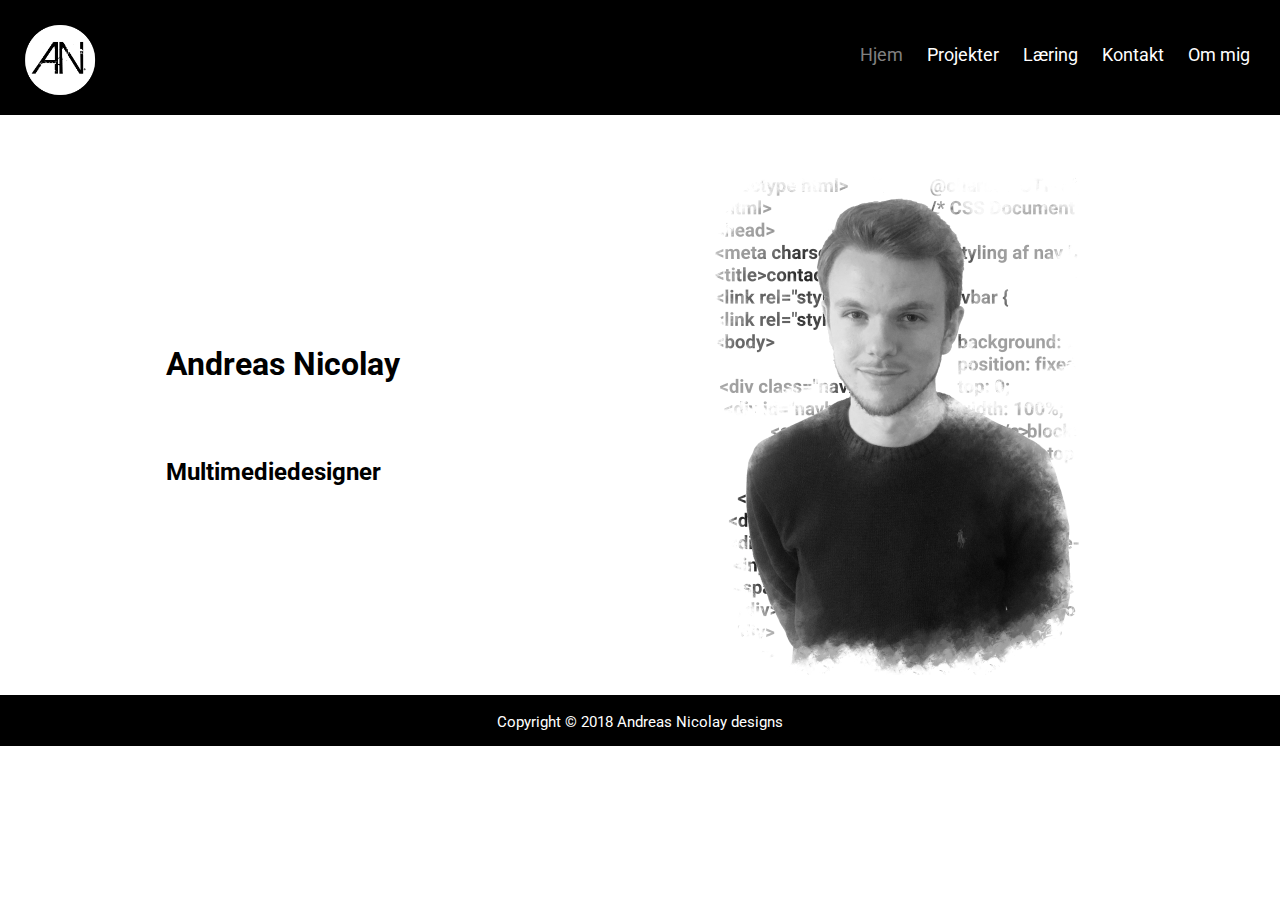
<file: index.html>
<!doctype html>
<html>
<head>
<meta charset="UTF-8">
<title>Hjem</title>
<link href="styles/style.css" rel="stylesheet" type="text/css">
</head>

<body>
<header>
  
<a href="#"><img class="logo" src="images/newlogoupdate.png" width="80px" height="80px" alt="Logo"/></a>
  
  <input id="nav" type="checkbox">
  <label for="nav"></label>
  
  <nav>
    <ul>
      <li><a class="current" href="#">Hjem</a></li>
      <li><a href="pages/projekter.html">Projekter</a></li>
      <li><a href="pages/skills.html">Læring</a></li>
      <li><a href="pages/contact.html">Kontakt</a></li>
            <li><a href="pages/ommig.html">Om mig</a></li>
    </ul>
  </nav> 
  
</header>
	
	<div id="frontpagetext">
	<h1 class="frontpagetext">Andreas Nicolay</h1>
	<h2 class="frontpagetext">Multimediedesigner</h2>
	</div>
	<img class="portrait" onMouseOver="this.src='images/portraitcolor.png';"
		 onmouseout="this.src='images/portraitblack.png';"
		 src="images/portraitblack.png" alt="hover effect" width="375px" height="500px"/>
	
<footer>
<small>Copyright &copy; 2018 Andreas Nicolay designs</small>
</footer>
	
</body>
</html>
</file>
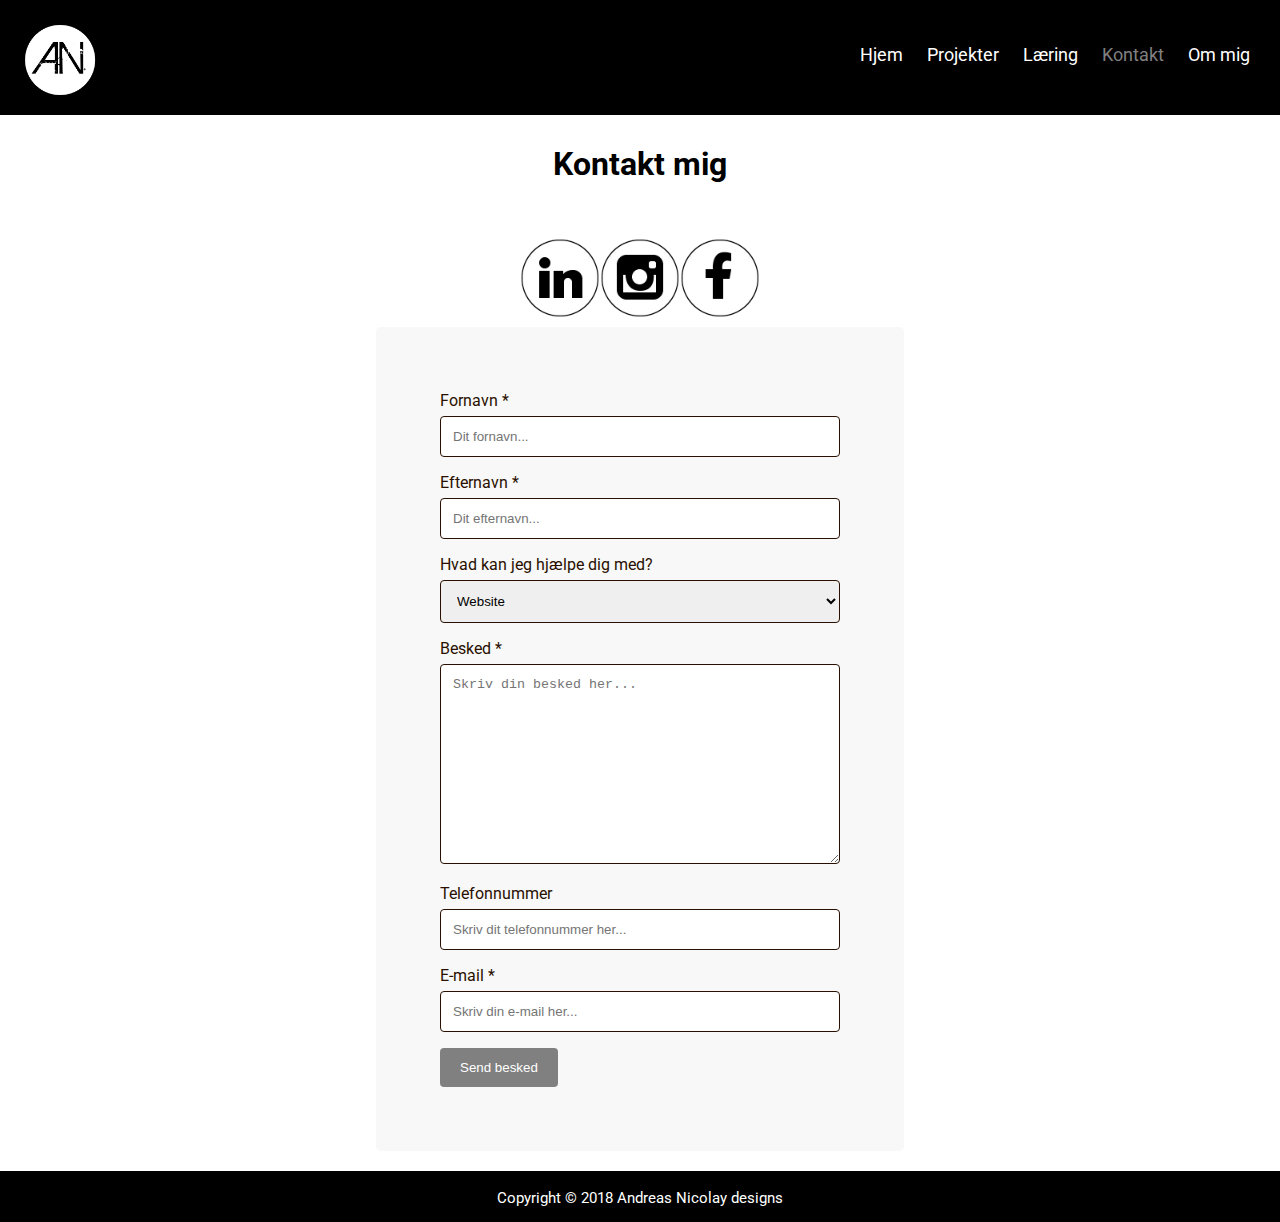
<file: pages/contact.html>
<!doctype html>
<html>
<head>
<meta charset="UTF-8">
<title>Kontakt</title>
<link href="../styles/style.css" rel="stylesheet" type="text/css">
</head>

<body>
	
<header>
  
<a href="../index.html"><img class="logo" src="../images/newlogoupdate.png" width="80px" height="80px" alt="Logo"/></a>
  
  <input id="nav" type="checkbox">
  <label for="nav"></label>
  
  <nav>
    <ul>
      <li><a href="../index.html">Hjem</a></li>
      <li><a href="projekter.html">Projekter</a></li>


      <li><a href="skills.html">Læring</a></li>
      <li><a class="current" href="#">Kontakt</a></li>
            <li><a href="ommig.html">Om mig</a></li>
    </ul>
  </nav> 
  
</header>	
	
	<h1>Kontakt mig</h1>
	<div class="socialmedia">
<a href="https://www.linkedin.com/in/andreas-nicolay-6233a96a/" target="_blank"><img onMouseOver="this.src='../images/contactimg/linkedinc.png';"
		 onmouseout="this.src='../images/contactimg/linkedin.png';"
		 src="../images/contactimg/linkedin.png" alt="hover effect" width="80px" height="80px"/></a>

<a href="https://www.instagram.com/mjjumpshot/" target="_blank"><img onMouseOver="this.src='../images/contactimg/instagramc.png';"
		 onmouseout="this.src='../images/contactimg/instagram.png';"
		 src="../images/contactimg/instagram.png" alt="hover effect" width="80px" height="80px"/></a>

<a href="https://www.facebook.com/andreas.nicolay.12" target="_blank"><img onMouseOver="this.src='../images/contactimg/facebookc.png';"
		 onmouseout="this.src='../images/contactimg/facebook.png';"
		 src="../images/contactimg/facebook.png" alt="hover effect" width="80px" height="80px"/></a>
	</div>

	<div class="kontaktformular">
  <form action="mailto:andreas.nicolay@gmail.com" method="post" enctype="text/plain">

    <label class="tekst" for="fornavn">Fornavn *</label>
    <input type="text" id="fornavn" name="navn" placeholder="Dit fornavn..." required>

    <label class="tekst" for="efternavn">Efternavn *</label>
    <input type="text" id="efternavn" name="efternavn" placeholder="Dit efternavn..." required>

    <label class="tekst" for="hjaelp">Hvad kan jeg hjælpe dig med?</label>
    <select id="hjaelp" name="hjaelp">
      <option value="website">Website</option>
      <option value="logo">Logo</option>      
	  <option value="logo">Ikon</option>
      <option value="foto">Fotoredigering</option>
	  <option value="video">Videoredigering</option>
		<option value="andet">Andet</option>
    </select>

    <label class="tekst" for="besked">Besked *</label>
    <textarea id="besked" name="besked" placeholder="Skriv din besked her..." required style="height:200px"></textarea>
	  
	<label class="tekst" for="telefon">Telefonnummer</label>
    <input type="text" id="telefon" name="telefon" placeholder="Skriv dit telefonnummer her...">
	
	<label class="tekst" for="email">E-mail *</label>
    <input type="text" id="email" name="email" placeholder="Skriv din e-mail her..." required>
    <input type="submit" value="Send besked">
	<br>	
	</form>
</div>
		
	
<footer>
<small>Copyright &copy; 2018 Andreas Nicolay designs</small>
</footer>
	
</body>
</html>
</file>
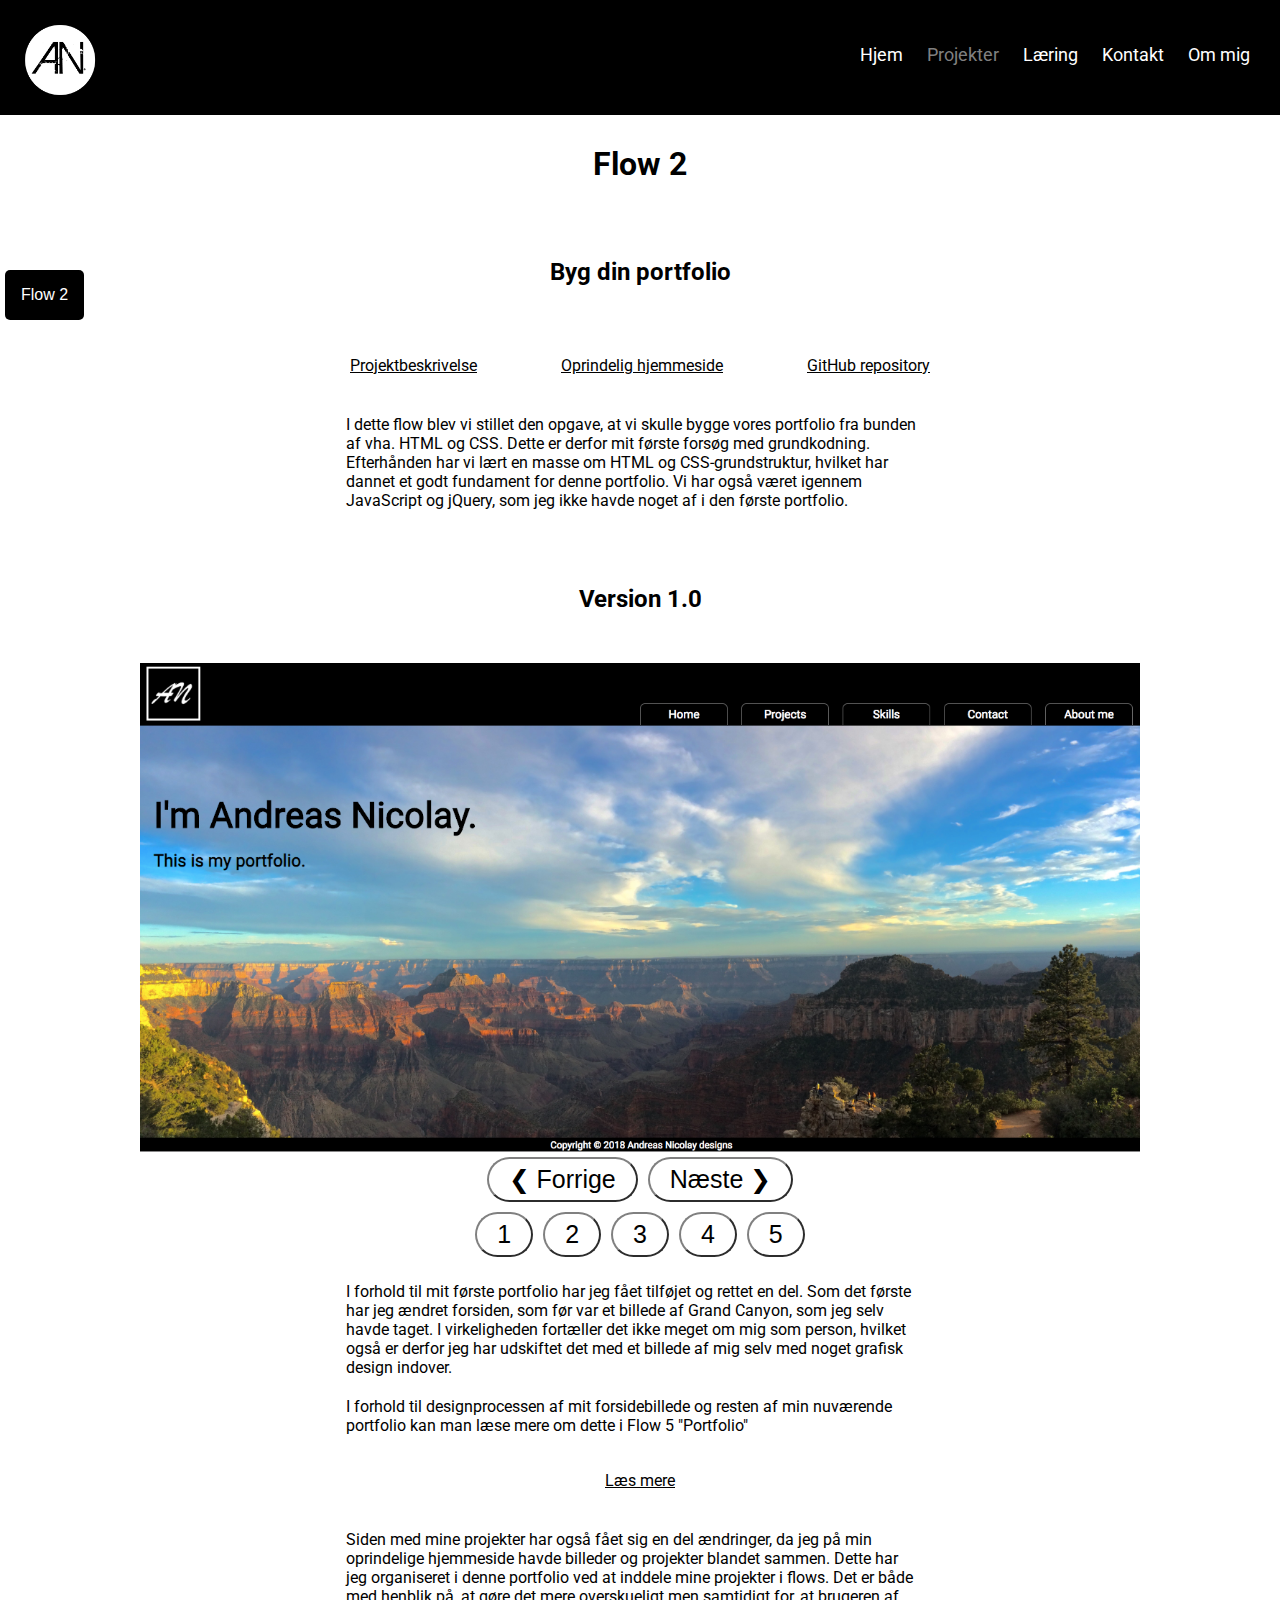
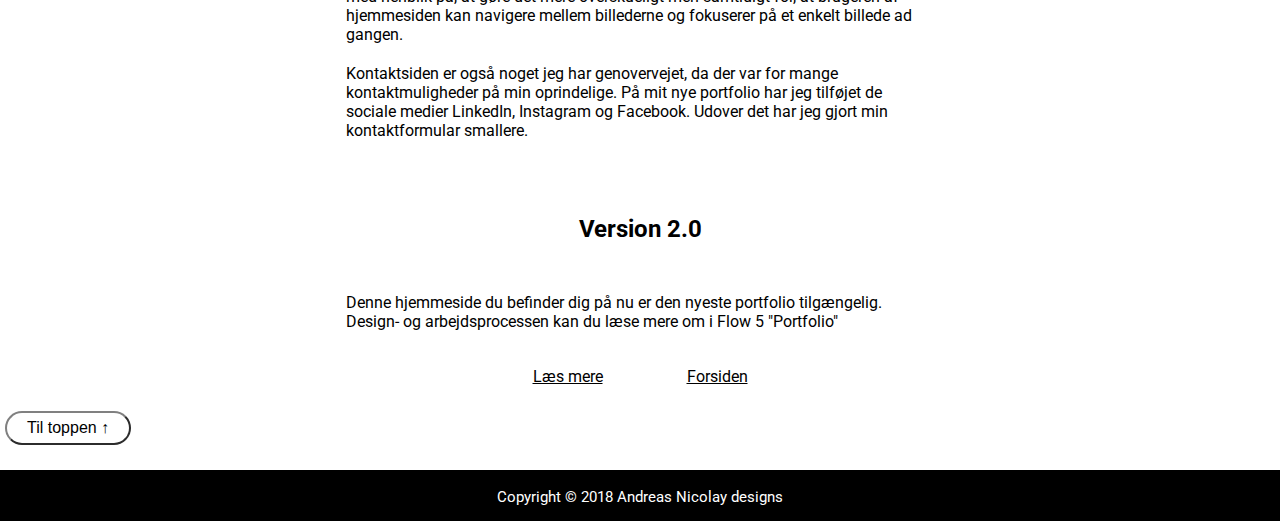
<file: pages/flow2.html>
<!doctype html>
<html>
<head>
<meta charset="UTF-8">
<title>Flow 2</title>
<link href="../styles/style.css" rel="stylesheet" type="text/css">
</head>

<body>
	<a name="toppen"></a>	
<header>
  
<a href="../index.html"><img class="logo" src="../images/newlogoupdate.png" width="80px" height="80px" alt="Logo"/></a>
  
  <input id="nav" type="checkbox">
  <label for="nav"></label>
  
  <nav>
    <ul>
      <li><a href="../index.html">Hjem</a></li>
      <li><a class="current" href="#">Projekter</a></li>
      <li><a href="skills.html">Læring</a></li>
      <li><a href="contact.html">Kontakt</a></li>
      <li><a href="ommig.html">Om mig</a></li>
    </ul>
  </nav> 
  
</header>	
	
	<div class="dropdown">
  <button class="dropbtn">Flow 2</button>
  <div class="dropdown-content">
    <a href="projekter.html">Flow 1</a>
    <a href="flow3.html">Flow 3</a>
	<a href="flow4.html">Flow 4</a>
	<a href="flow5.html">Portfolio</a>
  </div>
</div>
	
	<h1>Flow 2</h1>
	<h2>Byg din portfolio</h2>
	
	<div class="linkdiv">
	<a href="../files/flow2.pdf" target="_blank" class="link">Projektbeskrivelse</a>
	<a href="https://andreasnicolay.dk/old_portfolio" target="_blank" class="link">Oprindelig hjemmeside</a>
	<a href="https://github.com/andreasnicolay/portfolio" target="_blank" class="link">GitHub repository</a>
</div>

	<div class="mobilelink">
	<a href="../files/flow2.pdf" target="_blank" class="mobilelink">Projektbeskrivelse</a>
	</div>
	<div class="mobilelink">
	<a href="https://andreasnicolay.dk/old_portfolio" target="_blank" class="mobilelink">Oprindelig hjemmeside</a>
	</div>
	<div class="mobilelink">
	<a href="https://github.com/andreasnicolay/portfolio" target="_blank" class="mobilelink">GitHub repository</a>
	</div>
<p>I dette flow blev vi stillet den opgave, at vi skulle bygge vores portfolio fra bunden af vha. HTML og CSS. Dette er derfor mit første forsøg med grundkodning. Efterhånden har vi lært en masse om HTML og CSS-grundstruktur, hvilket har dannet et godt fundament for denne portfolio. Vi har også været igennem JavaScript og jQuery, som jeg ikke havde noget af i den første portfolio.</p>
	
<h2>Version 1.0</h2>
	
	<div class="slider">
	<img class="websiteold" src="../images/flow2b/byg1.png" alt="prototype"/>	
	<img class="websiteold" src="../images/flow2b/byg2.png" alt="prototype"/>	
	<img class="websiteold" src="../images/flow2b/byg3.png" alt="prototype"/>	
	<img class="websiteold" src="../images/flow2b/byg4.png" alt="prototype"/>	
	<img class="websiteold" src="../images/flow2b/byg5.png" alt="prototype"/>
	</div>
	
	<div class="billedenav">
  <div class="nextprevknap">
    <button class="prevknap" onclick="knap(-1)">❮ Forrige</button>
    <button class="nextknap" onclick="knap(1)">Næste ❯</button>
  </div>
  	<button class="nextprev" onclick="klikside(1)">1</button> 
  	<button class="nextprev" onclick="klikside(2)">2</button> 
 	<button class="nextprev" onclick="klikside(3)">3</button>
	<button class="nextprev" onclick="klikside(4)">4</button>
	<button class="nextprev" onclick="klikside(5)">5</button>
		
</div>
	
<p>I forhold til mit første portfolio har jeg fået tilføjet og rettet en del. Som det første har jeg ændret forsiden, som før var et billede af Grand Canyon, som jeg selv havde taget. I virkeligheden fortæller det ikke meget om mig som person, hvilket også er derfor jeg har udskiftet det med et billede af mig selv med noget grafisk design indover.</p>

<p>I forhold til designprocessen af mit forsidebillede og resten af min nuværende portfolio kan man læse mere om dette i Flow 5 "Portfolio"</p>

<div class="linkdiv">
<a class="mere" href="flow5.html">Læs mere</a>
</div>	
	
<p>Siden med mine projekter har også fået sig en del ændringer, da jeg på min oprindelige hjemmeside havde billeder og projekter blandet sammen. Dette har jeg organiseret i denne portfolio ved at inddele mine projekter i flows. Det er både med henblik på, at gøre det mere overskueligt men samtidigt for, at brugeren af hjemmesiden kan navigere mellem billederne og fokuserer på et enkelt billede ad gangen.</p>

<p>Kontaktsiden er også noget jeg har genovervejet, da der var for mange kontaktmuligheder på min oprindelige. På mit nye portfolio har jeg tilføjet de sociale medier LinkedIn, Instagram og Facebook. Udover det har jeg gjort min kontaktformular smallere.</p>
	
<h2>Version 2.0</h2>
	
<p>Denne hjemmeside du befinder dig på nu er den nyeste portfolio tilgængelig. Design- og arbejdsprocessen kan du læse mere om i Flow 5 "Portfolio"</p>
<div class="linkdiv">
<a class="mere" href="flow5.html">Læs mere</a>
<a class="mere" href="../index.html">Forsiden</a>
</div>	
	
	<a href="#toppen"><button class="topknap">Til toppen &#8593;</button></a>
	
<footer>
<small>Copyright &copy; 2018 Andreas Nicolay designs</small>
</footer>
	
	
	<script>
		
/* Screenshot navigation */
var slideIndex = 1;
showDivs(slideIndex);

function knap(n) {
  showDivs(slideIndex += n);
}

function klikside(n) {
  showDivs(slideIndex = n);
}

function showDivs(n) {
  var i;
  var x = document.getElementsByClassName("websiteold");
  var dots = document.getElementsByClassName("nextprev");
  if (n > x.length) {slideIndex = 1}    
  if (n < 1) {slideIndex = x.length}
  for (i = 0; i < x.length; i++) {
     x[i].style.display = "none";  
  }
  for (i = 0; i < dots.length; i++) {
  }
  x[slideIndex-1].style.display = "block";  
}
</script>
	
	
</body>
</html>
</file>
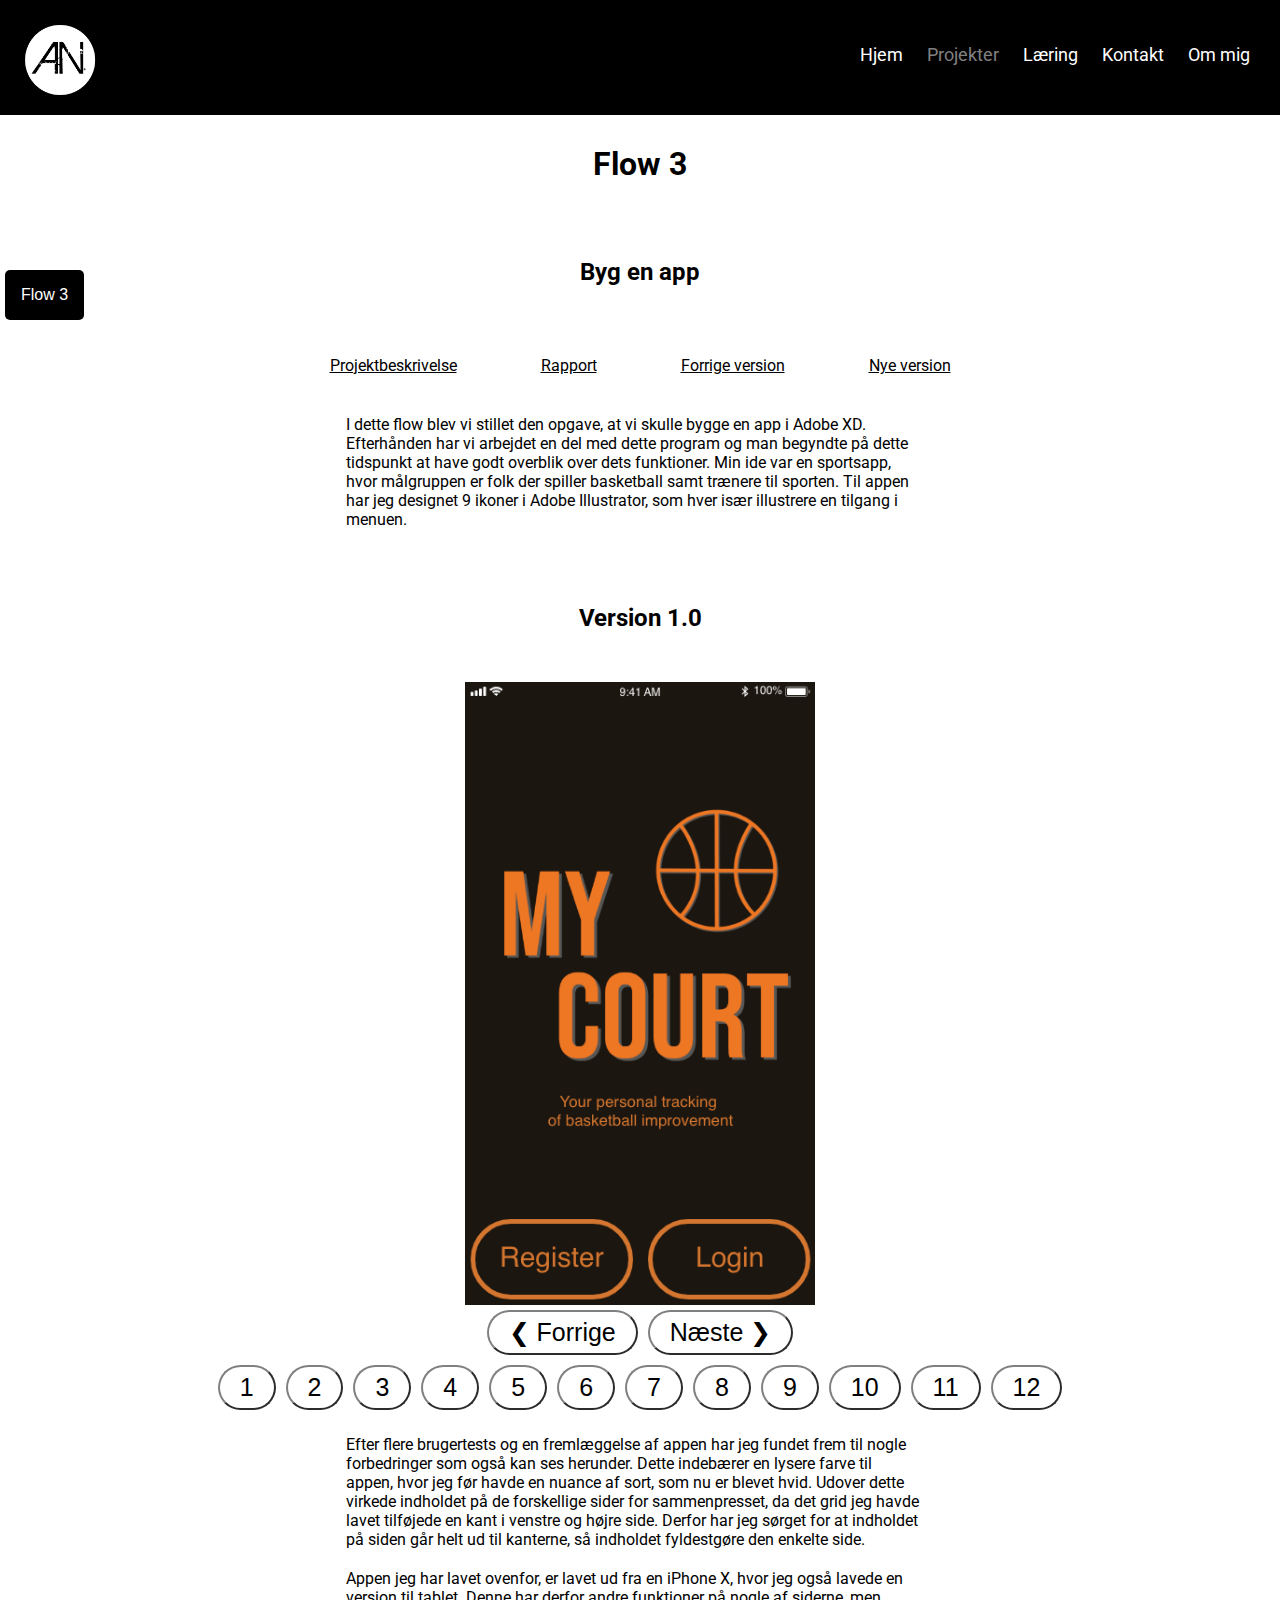
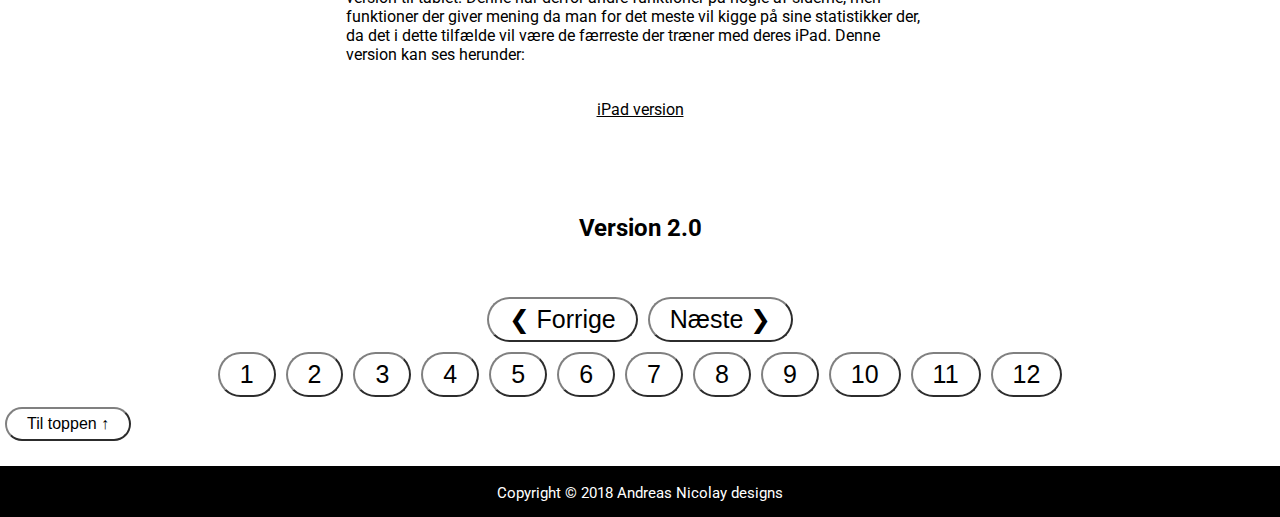
<file: pages/flow3.html>
<!doctype html>
<html>
<head>
<meta charset="UTF-8">
<title>Flow 3</title>
<link href="../styles/style.css" rel="stylesheet" type="text/css">
</head>

<body>
	<a name="toppen"></a>
<header>
  
<a href="../index.html"><img class="logo" src="../images/newlogoupdate.png" width="80px" height="80px" alt="Logo"/></a>
  
  <input id="nav" type="checkbox">
  <label for="nav"></label>
  
  <nav>
    <ul>
      <li><a href="../index.html">Hjem</a></li>
      <li><a class="current" href="#">Projekter</a></li>
      <li><a href="skills.html">Læring</a></li>
      <li><a href="contact.html">Kontakt</a></li>
            <li><a href="ommig.html">Om mig</a></li>
    </ul>
  </nav> 
  
</header>	
	
	<div class="dropdown">
  <button class="dropbtn">Flow 3</button>
  <div class="dropdown-content">
    <a href="projekter.html">Flow 1</a>
    <a href="flow2.html">Flow 2</a>
	<a href="flow4.html">Flow 4</a>
	<a href="flow5.html">Portfolio</a>
  </div>
</div>
	
	<h1>Flow 3</h1>
	<h2>Byg en app</h2>
	
<div class="linkdiv">
	<a href="../files/flow3.pdf" target="_blank" class="link">Projektbeskrivelse</a>
	<a href="../files/flow3rapport.pdf" target="_blank" class="link">Rapport</a>
	<a href="https://xd.adobe.com/view/c58f6318-3a9f-4706-4774-9619c14f892a-b3be/" target="_blank" class="link">Forrige version</a>
	<a href="https://xd.adobe.com/view/c58f6318-3a9f-4706-4774-9619c14f892a-b3be/" target="_blank" class="link">Nye version</a>
</div>
	
<div class="mobilelink">
	<a href="../files/flow3.pdf" target="_blank" class="mobilelink">Projektbeskrivelse</a>
	</div>
<div class="mobilelink">
	<a href="../files/flow3rapport.pdf" target="_blank" class="mobilelink">Rapport</a>
	</div>
<div class="mobilelink">
	<a href="https://xd.adobe.com/view/c58f6318-3a9f-4706-4774-9619c14f892a-b3be/" target="_blank" class="mobilelink">Forrige version</a>
	</div>
<div class="mobilelink">
	<a href="https://xd.adobe.com/view/c58f6318-3a9f-4706-4774-9619c14f892a-b3be/" target="_blank" class="mobilelink">Nye version</a>
	</div>

	
<p>I dette flow blev vi stillet den opgave, at vi skulle bygge en app i Adobe XD. Efterhånden har vi arbejdet en del med dette program og man begyndte på dette tidspunkt at have godt overblik over dets funktioner. Min ide var en sportsapp, hvor målgruppen er folk der spiller basketball samt trænere til sporten. Til appen har jeg designet 9 ikoner i Adobe Illustrator, som hver især illustrere en tilgang i menuen.</p>
	
	<h2>Version 1.0</h2>
	
	<div class="slider">
	<img class="prototypeold" src="../images/flow3b/app1.png" alt="prototype"/>	
	<img class="prototypeold" src="../images/flow3b/app2.png" alt="prototype"/>	
	<img class="prototypeold" src="../images/flow3b/app3.png" alt="prototype"/>	
	<img class="prototypeold" src="../images/flow3b/app4.png" alt="prototype"/>	
	<img class="prototypeold" src="../images/flow3b/app5.png" alt="prototype"/>	
	<img class="prototypeold" src="../images/flow3b/app6.png" alt="prototype"/>	
	<img class="prototypeold" src="../images/flow3b/app7.png" alt="prototype"/>	
	<img class="prototypeold" src="../images/flow3b/app8.png" alt="prototype"/>	
	<img class="prototypeold" src="../images/flow3b/app9.png" alt="prototype"/>
	<img class="prototypeold" src="../images/flow3b/app10.png" alt="prototype"/>
	<img class="prototypeold" src="../images/flow3b/app11.png" alt="prototype"/>
	<img class="prototypeold" src="../images/flow3b/app12.png" alt="prototype"/>

	
	</div>
	
	<div class="billedenav">
  <div class="nextprevknap">
    <button class="prevknap" onclick="knap(-1)">❮ Forrige</button>
    <button class="nextknap" onclick="knap(1)">Næste ❯</button>
  </div>
  	<button class="nextprev" onclick="klikside(1)">1</button> 
  	<button class="nextprev" onclick="klikside(2)">2</button> 
 	<button class="nextprev" onclick="klikside(3)">3</button>
	<button class="nextprev" onclick="klikside(4)">4</button>
	<button class="nextprev" onclick="klikside(5)">5</button>
	<button class="nextprev" onclick="klikside(6)">6</button>
	<button class="nextprev" onclick="klikside(7)">7</button>
	<button class="nextprev" onclick="klikside(8)">8</button>
	<button class="nextprev" onclick="klikside(9)">9</button>
	<button class="nextprev" onclick="klikside(10)">10</button>
	<button class="nextprev" onclick="klikside(11)">11</button>
	<button class="nextprev" onclick="klikside(12)">12</button>
		
</div>
	
<p>Efter flere brugertests og en fremlæggelse af appen har jeg fundet frem til nogle forbedringer som også kan ses herunder. Dette indebærer en lysere farve til appen, hvor jeg før havde en nuance af sort, som nu er blevet hvid. Udover dette virkede indholdet på de forskellige sider for sammenpresset, da det grid jeg havde lavet tilføjede en kant i venstre og højre side. Derfor har jeg sørget for at indholdet på siden går helt ud til kanterne, så indholdet fyldestgøre den enkelte side.</p>
	
<p>Appen jeg har lavet ovenfor, er lavet ud fra en iPhone X, hvor jeg også lavede en version til tablet. Denne har derfor andre funktioner på nogle af siderne, men funktioner der giver mening da man for det meste vil kigge på sine statistikker der, da det i dette tilfælde vil være de færreste der træner med deres iPad. Denne version kan ses herunder:</p>


<div class="linkdiv">
<a class="mere" href="https://xd.adobe.com/view/230da84a-d8ce-49a8-4193-6006a918ef76-553c/">iPad version</a>
</div>	
	
	<h2>Version 2.0</h2>
	
	<div class="slider">
	<img class="prototypeold" src="../images/flow3a/byg1.png" alt="prototype"/>	
	<img class="prototypeold" src="../images/flow3a/byg2.png" alt="prototype"/>	
	<img class="prototypeold" src="../images/flow3a/byg3.png" alt="prototype"/>	
	<img class="prototypeold" src="../images/flow3a/byg4.png" alt="prototype"/>	
	<img class="prototypeold" src="../images/flow3a/byg5.png" alt="prototype"/>	
	<img class="prototypeold" src="../images/flow3a/byg6.png" alt="prototype"/>	
	<img class="prototypeold" src="../images/flow3a/byg7.png" alt="prototype"/>	
	<img class="prototypeold" src="../images/flow3a/byg8.png" alt="prototype"/>	
	<img class="prototypeold" src="../images/flow3a/byg9.png" alt="prototype"/>
	<img class="prototypeold" src="../images/flow3a/byg10.png" alt="prototype"/>
	<img class="prototypeold" src="../images/flow3a/byg11.png" alt="prototype"/>
	<img class="prototypeold" src="../images/flow3a/byg12.png" alt="prototype"/>

	
	</div>
	
	<div class="billedenav">
  <div class="nextprevknap">
    <button class="prevknap" onclick="knap(-1)">❮ Forrige</button>
    <button class="nextknap" onclick="knap(1)">Næste ❯</button>
  </div>
  	<button class="nextprev" onclick="klikside(13)">1</button> 
  	<button class="nextprev" onclick="klikside(14)">2</button> 
 	<button class="nextprev" onclick="klikside(15)">3</button>
	<button class="nextprev" onclick="klikside(16)">4</button>
	<button class="nextprev" onclick="klikside(17)">5</button>
	<button class="nextprev" onclick="klikside(18)">6</button>
	<button class="nextprev" onclick="klikside(19)">7</button>
	<button class="nextprev" onclick="klikside(20)">8</button>
	<button class="nextprev" onclick="klikside(21)">9</button>
	<button class="nextprev" onclick="klikside(22)">10</button>
	<button class="nextprev" onclick="klikside(23)">11</button>
	<button class="nextprev" onclick="klikside(24)">12</button>
		
</div>

	
	<a href="#toppen"><button class="topknap">Til toppen &#8593;</button></a>
	
<footer>
<small>Copyright &copy; 2018 Andreas Nicolay designs</small>
</footer>
	
	<script>
		
/* Screenshot navigation */
var slideIndex = 1;
showDivs(slideIndex);

function knap(n) {
  showDivs(slideIndex += n);
}

function klikside(n) {
  showDivs(slideIndex = n);
}

function showDivs(n) {
  var i;
  var x = document.getElementsByClassName("prototypeold");
  var dots = document.getElementsByClassName("nextprev");
  if (n > x.length) {slideIndex = 1}    
  if (n < 1) {slideIndex = x.length}
  for (i = 0; i < x.length; i++) {
     x[i].style.display = "none";  
  }
  for (i = 0; i < dots.length; i++) {
  }
  x[slideIndex-1].style.display = "block";  
}
</script>
	
	
	
</body>
</html>
</file>
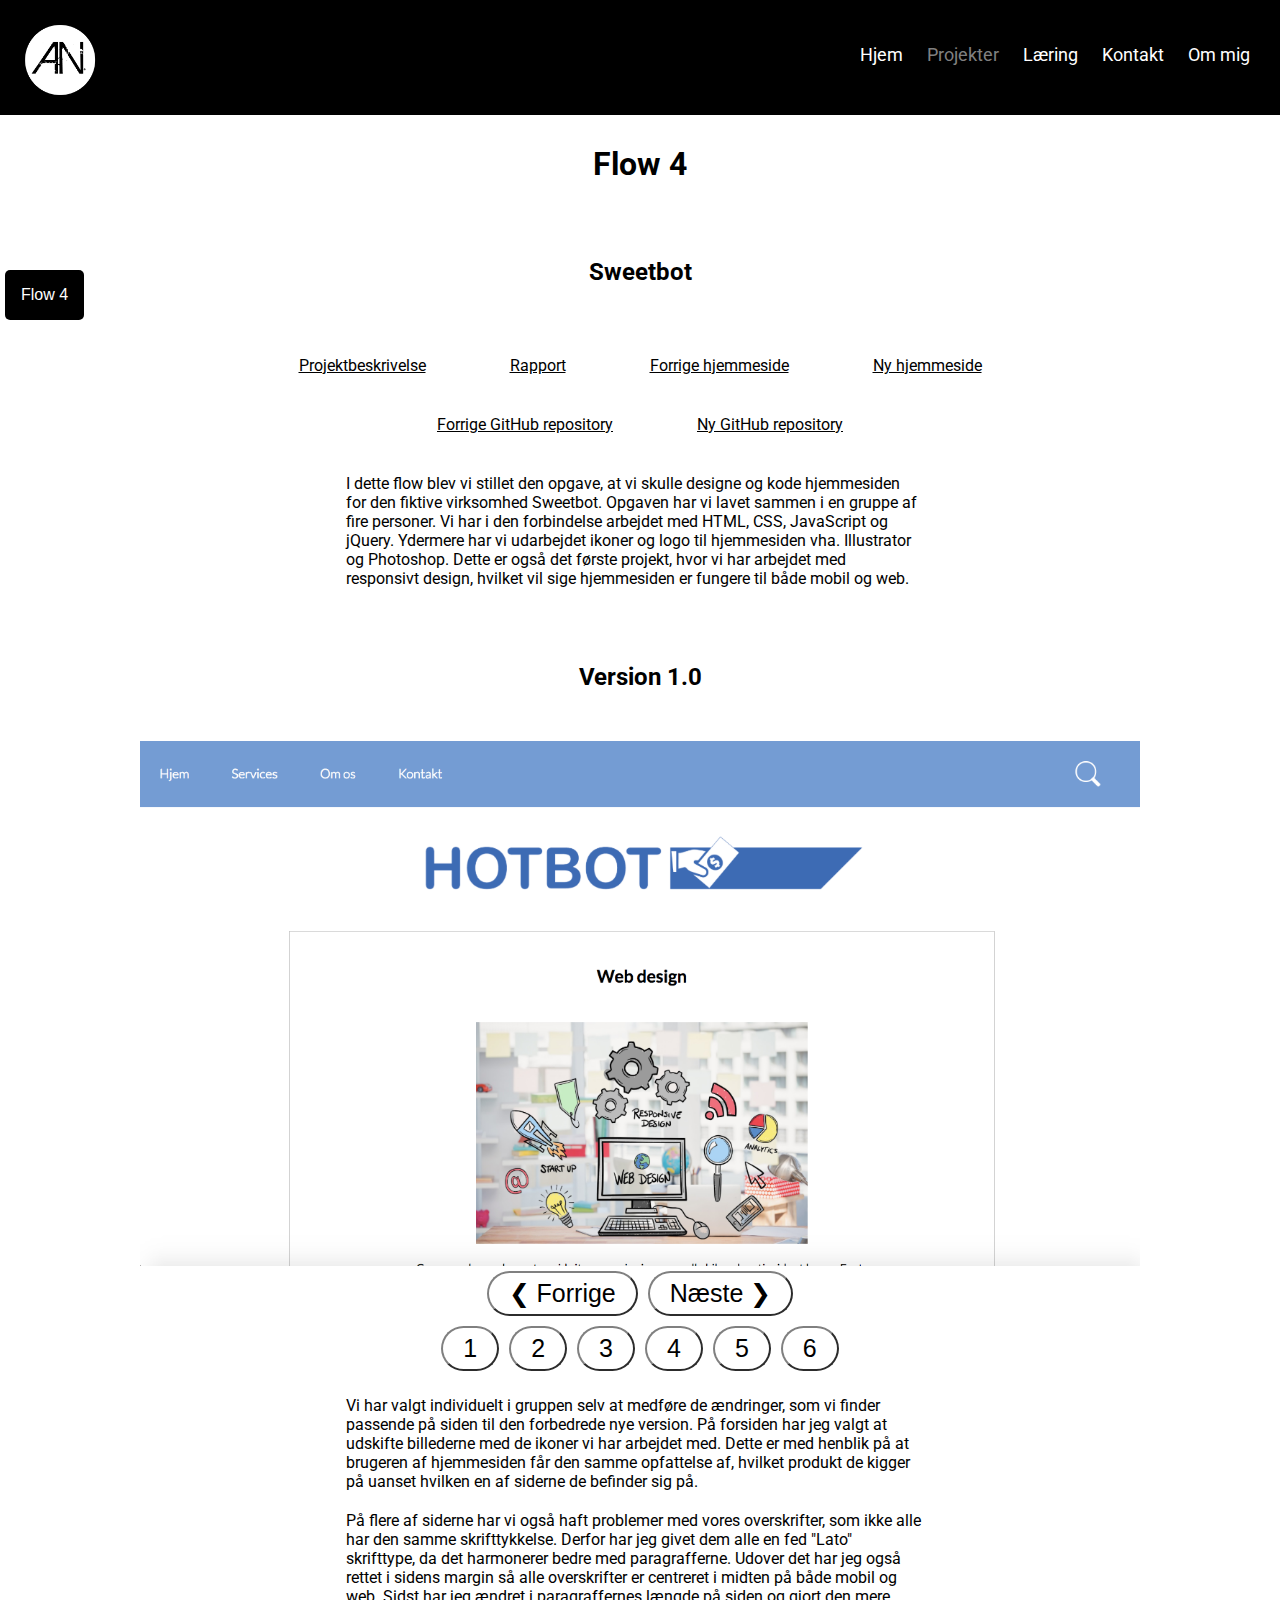
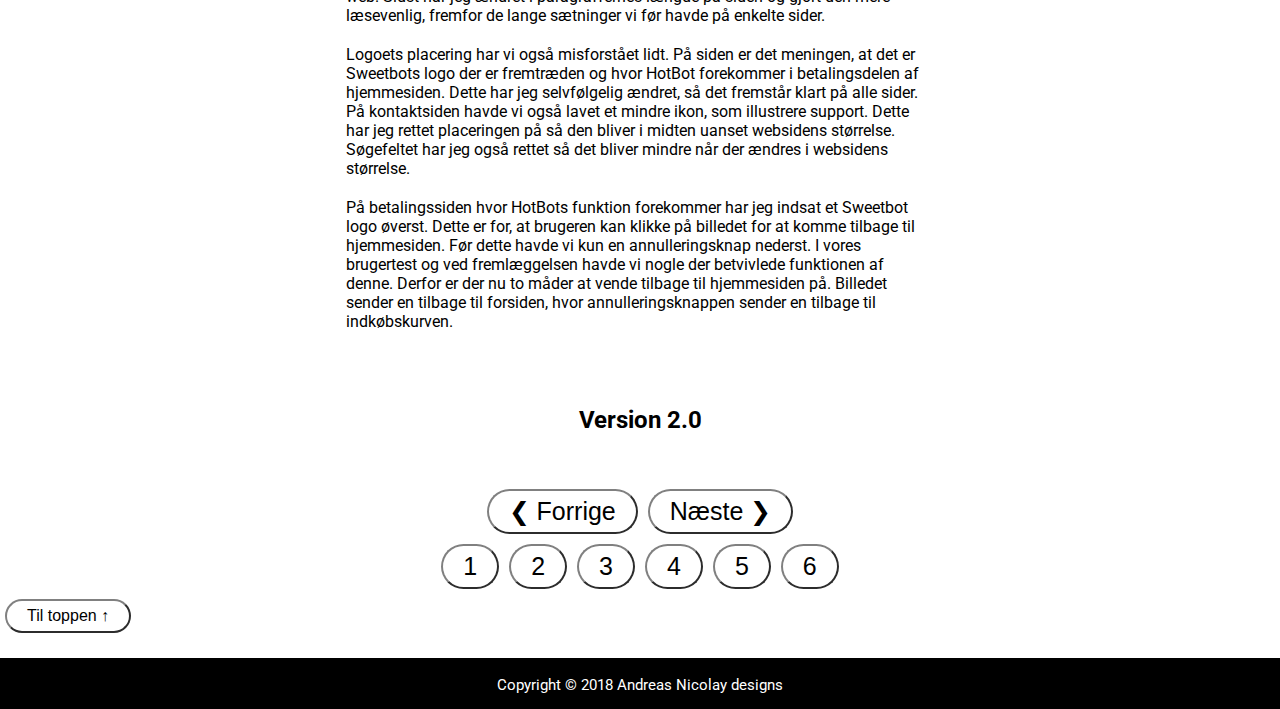
<file: pages/flow4.html>
<!doctype html>
<html>
<head>
<meta charset="UTF-8">
<title>Flow 4</title>
<link href="../styles/style.css" rel="stylesheet" type="text/css">
</head>

<body>
	<a name="toppen"></a>
<header>
  
<a href="../index.html"><img class="logo" src="../images/newlogoupdate.png" width="80px" height="80px" alt="Logo"/></a>
  
  <input id="nav" type="checkbox">
  <label for="nav"></label>
  
  <nav>
    <ul>
      <li><a href="../index.html">Hjem</a></li>
      <li><a class="current" href="#">Projekter</a></li>
      <li><a href="skills.html">Læring</a></li>
      <li><a href="contact.html">Kontakt</a></li>
            <li><a href="ommig.html">Om mig</a></li>
    </ul>
  </nav> 
  
</header>	
	
	<div class="dropdown">
  <button class="dropbtn">Flow 4</button>
  <div class="dropdown-content">
    <a href="projekter.html">Flow 1</a>    
	<a href="flow2.html">Flow 2</a>
    <a href="flow3.html">Flow 3</a>
	<a href="flow5.html">Portfolio</a>
  </div>
</div>
	
	<h1>Flow 4</h1>
	<h2>Sweetbot</h2>
	
	<div class="linkdiv">
	<a href="../files/flow4.pdf" target="_blank" class="link">Projektbeskrivelse</a>
	<a href="../files/flow4rapport.pdf" target="_blank" class="link">Rapport</a>
	<a href="http://andreasnicolay.dk/sweetbotprojekt/" target="_blank" class="link">Forrige hjemmeside</a>
	<a href="http://andreasnicolay.dk/sweetbot_updated/" target="_blank" class="link">Ny hjemmeside</a>
</div>	
	
	<div class="linkdiv">
	<a href="https://github.com/andreasnicolay/sweetbotprojekt" target="_blank" class="link">Forrige GitHub repository</a>
	<a href="https://github.com/andreasnicolay/sweetbot_updated" target="_blank" class="link">Ny GitHub repository</a>	
</div>
	
<div class="mobilelink">
	<a href="../files/flow4.pdf" target="_blank" class="mobilelink">Projektbeskrivelse</a>
	</div>
<div class="mobilelink">
	<a href="../files/flow4rapport.pdf" target="_blank" class="mobilelink">Rapport</a>
	</div>
<div class="mobilelink">
	<a href="http://andreasnicolay.dk/sweetbotprojekt/" target="_blank" class="mobilelink">Forrige hjemmeside</a>
		</div>
<div class="mobilelink">
	<a href="http://andreasnicolay.dk/sweetbot_updated/" target="_blank" class="mobilelink">Ny hjemmeside</a>	
		</div>
<div class="mobilelink">
	<a href="https://github.com/andreasnicolay/sweetbotprojekt" target="_blank" class="mobilelink">Forrige GitHub repository</a>
		</div>
<div class="mobilelink">
	<a href="https://github.com/andreasnicolay/sweetbot_updated" target="_blank" class="mobilelink">Ny GitHub repository</a>	
		</div>
	
<p>I dette flow blev vi stillet den opgave, at vi skulle designe og kode hjemmesiden for den fiktive virksomhed Sweetbot. Opgaven har vi lavet sammen i en gruppe af fire personer. Vi har i den forbindelse arbejdet med HTML, CSS, JavaScript og jQuery. Ydermere har vi udarbejdet ikoner og logo til hjemmesiden vha. Illustrator og Photoshop. Dette er også det første projekt, hvor vi har arbejdet med responsivt design, hvilket vil sige hjemmesiden er fungere til både mobil og web.</p>
	
<h2>Version 1.0</h2>
	
	<div class="slider">
	<img class="websiteold" src="../images/flow4b/hotbot1.png" alt="prototype"/>	
	<img class="websiteold" src="../images/flow4b/hotbot2.png" alt="prototype"/>	
	<img class="websiteold" src="../images/flow4b/hotbot3.png" alt="prototype"/>	
	<img class="websiteold" src="../images/flow4b/hotbot4.png" alt="prototype"/>	
	<img class="websiteold" src="../images/flow4b/hotbot5.png" alt="prototype"/>	
	<img class="websiteold" src="../images/flow4b/hotbot6.png" alt="prototype"/>

	
	</div>
	
	<div class="billedenav">
  <div class="nextprevknap">
    <button class="prevknap" onclick="knap(-1)">❮ Forrige</button>
    <button class="nextknap" onclick="knap(1)">Næste ❯</button>
  </div>
  	<button class="nextprev" onclick="klikside(1)">1</button> 
  	<button class="nextprev" onclick="klikside(2)">2</button> 
 	<button class="nextprev" onclick="klikside(3)">3</button>
	<button class="nextprev" onclick="klikside(4)">4</button>
	<button class="nextprev" onclick="klikside(5)">5</button>	
	<button class="nextprev" onclick="klikside(6)">6</button>
		
</div>
	
<p>Vi har valgt individuelt i gruppen selv at medføre de ændringer, som vi finder passende på siden til den forbedrede nye version. På forsiden har jeg valgt at udskifte billederne med de ikoner vi har arbejdet med. Dette er med henblik på at brugeren af hjemmesiden får den samme opfattelse af, hvilket produkt de kigger på uanset hvilken en af siderne de befinder sig på.</p>
	
<p>På flere af siderne har vi også haft problemer med vores overskrifter, som ikke alle har den samme skrifttykkelse. Derfor har jeg givet dem alle en fed "Lato" skrifttype, da det harmonerer bedre med paragrafferne. Udover det har jeg også rettet i sidens margin så alle overskrifter er centreret i midten på både mobil og web. Sidst har jeg ændret i paragraffernes længde på siden og gjort den mere læsevenlig, fremfor de lange sætninger vi før havde på enkelte sider.</p>
	
<p>Logoets placering har vi også misforstået lidt. På siden er det meningen, at det er Sweetbots logo der er fremtræden og hvor HotBot forekommer i betalingsdelen af hjemmesiden. Dette har jeg selvfølgelig ændret, så det fremstår klart på alle sider. På kontaktsiden havde vi også lavet et mindre ikon, som illustrere support. Dette har jeg rettet placeringen på så den bliver i midten uanset websidens størrelse. Søgefeltet har jeg også rettet så det bliver mindre når der ændres i websidens størrelse.</p>
	
<p>På betalingssiden hvor HotBots funktion forekommer har jeg indsat et Sweetbot logo øverst. Dette er for, at brugeren kan klikke på billedet for at komme tilbage til hjemmesiden. Før dette havde vi kun en annulleringsknap nederst. I vores brugertest og ved fremlæggelsen havde vi nogle der betvivlede funktionen af denne. Derfor er der nu to måder at vende tilbage til hjemmesiden på. Billedet sender en tilbage til forsiden, hvor annulleringsknappen sender en tilbage til indkøbskurven.</p>


	
<h2>Version 2.0</h2>
<div class="slider">
	<img class="websiteold" src="../images/flow4a/hotbot1.png" alt="prototype"/>	
	<img class="websiteold" src="../images/flow4a/hotbot2.png" alt="prototype"/>	
	<img class="websiteold" src="../images/flow4a/hotbot3.png" alt="prototype"/>	
	<img class="websiteold" src="../images/flow4a/hotbotmobile.png.png" alt="prototype"/>	
	<img class="websiteold" src="../images/flow4a/hotbot5.png" alt="prototype"/>	
	<img class="websiteold" src="../images/flow4a/hotbot6.png" alt="prototype"/>

	
	</div>
	
	<div class="billedenav">
  <div class="nextprevknap">
    <button class="prevknap" onclick="knap(-1)">❮ Forrige</button>
    <button class="nextknap" onclick="knap(1)">Næste ❯</button>
  </div>
  	<button class="nextprev" onclick="klikside(7)">1</button> 
  	<button class="nextprev" onclick="klikside(8)">2</button> 
 	<button class="nextprev" onclick="klikside(9)">3</button>
	<button class="nextprev" onclick="klikside(10)">4</button>
	<button class="nextprev" onclick="klikside(11)">5</button>	
	<button class="nextprev" onclick="klikside(12)">6</button>
		
</div>
	
<a href="#toppen"><button class="topknap">Til toppen &#8593;</button></a>
	
<footer>
<small>Copyright &copy; 2018 Andreas Nicolay designs</small>
</footer>
	
	<script>
		
/* Screenshot navigation */
var slideIndex = 1;
showDivs(slideIndex);

function knap(n) {
  showDivs(slideIndex += n);
}

function klikside(n) {
  showDivs(slideIndex = n);
}

function showDivs(n) {
  var i;
  var x = document.getElementsByClassName("websiteold");
  var dots = document.getElementsByClassName("nextprev");
  if (n > x.length) {slideIndex = 1}    
  if (n < 1) {slideIndex = x.length}
  for (i = 0; i < x.length; i++) {
     x[i].style.display = "none";  
  }
  for (i = 0; i < dots.length; i++) {
  }
  x[slideIndex-1].style.display = "block";  
}
</script>	

	
</body>
</html>
</file>
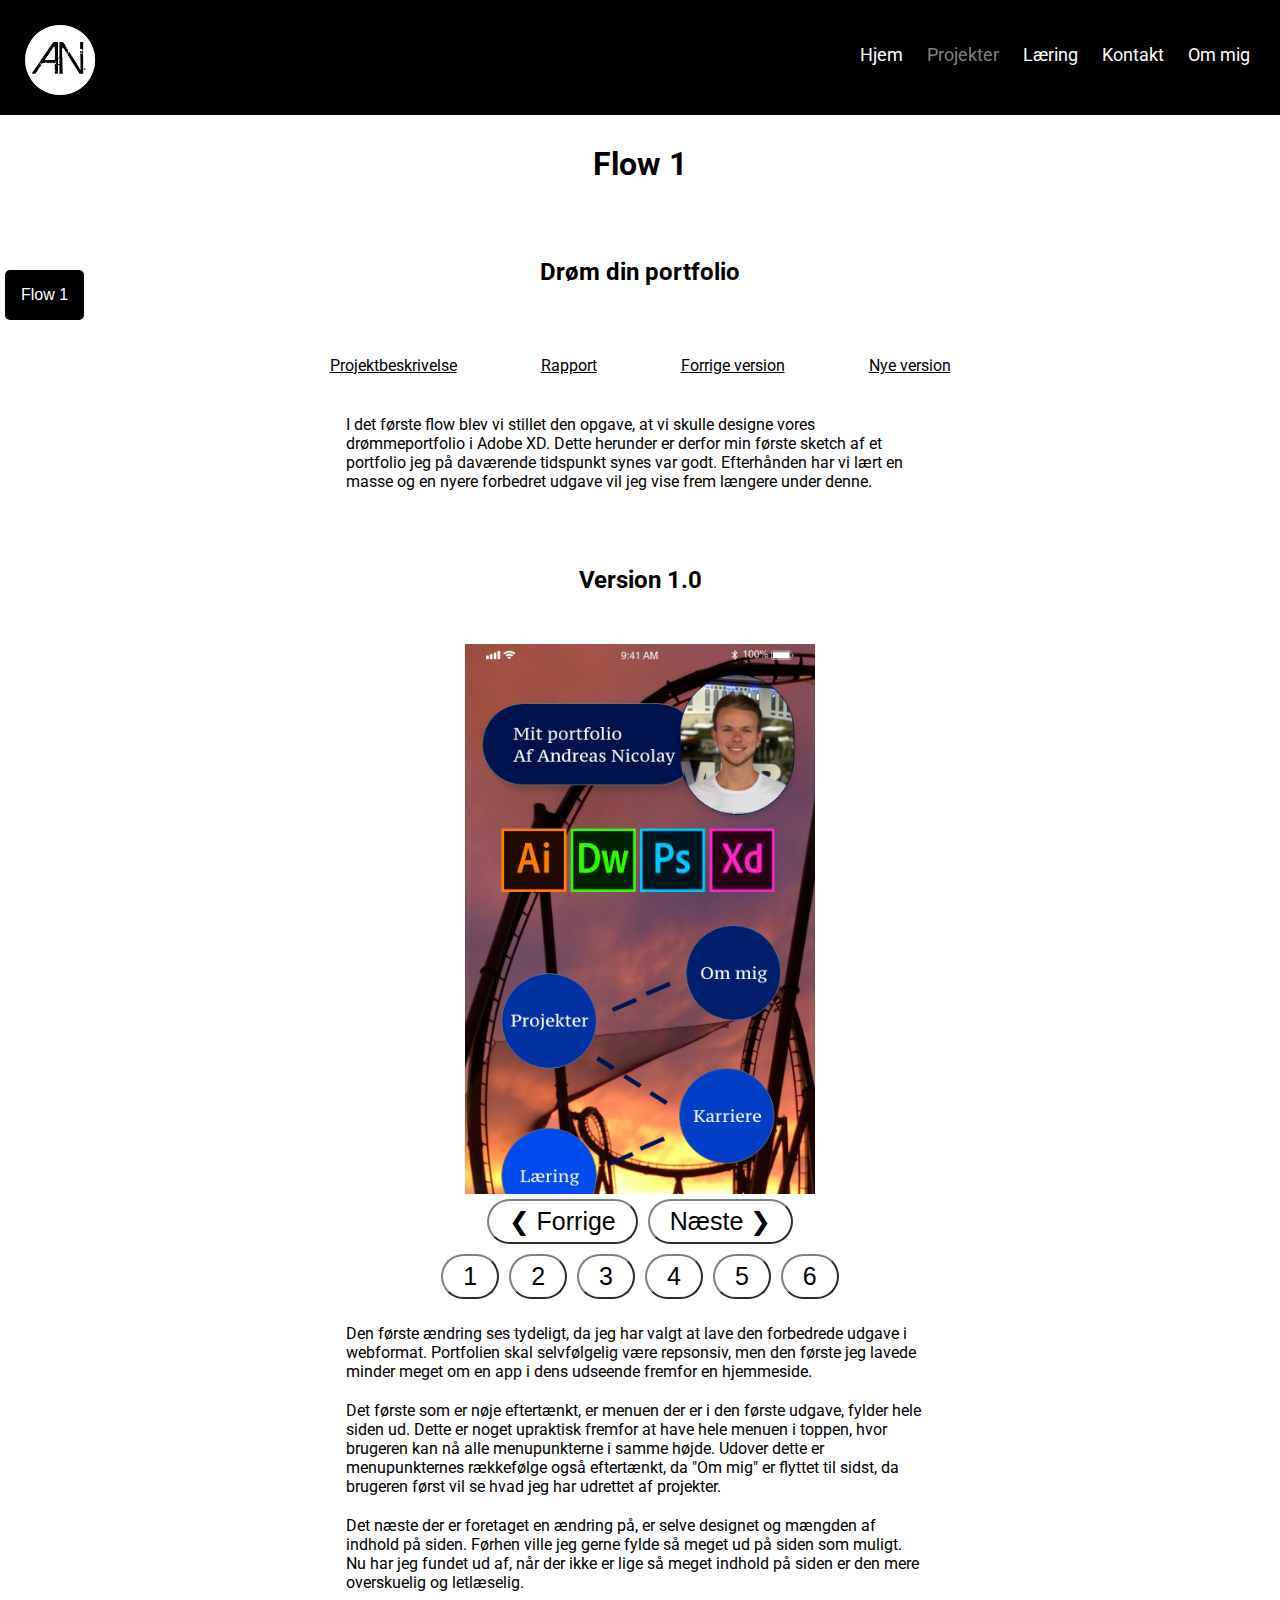
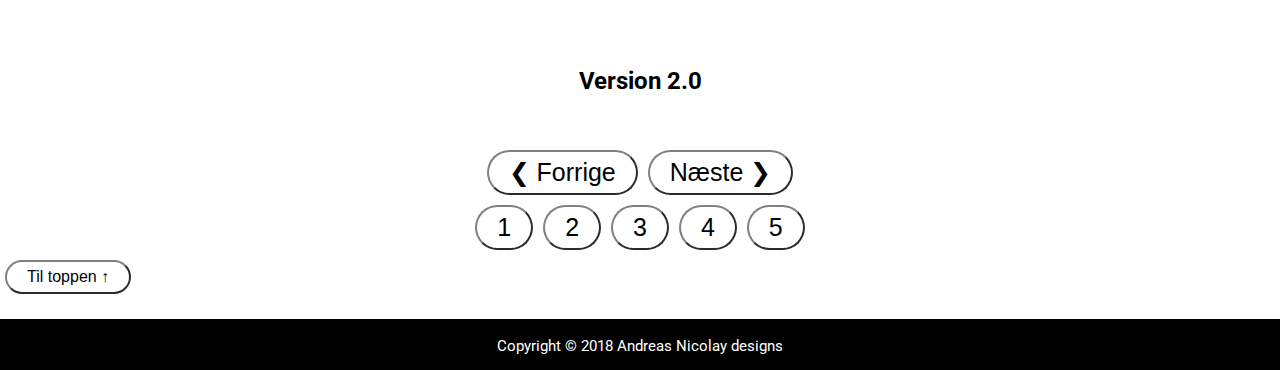
<file: pages/projekter.html>
<!doctype html>
<html>
<head>
<meta charset="UTF-8">
<title>Flow 1</title>
<link href="../styles/style.css" rel="stylesheet" type="text/css">
</head>

<body>
	<a name="toppen"></a>
<header>
  
<a href="../index.html"><img class="logo" src="../images/newlogoupdate.png" width="80px" height="80px" alt="Logo"/></a>
  
  <input id="nav" type="checkbox">
  <label for="nav"></label>
  
  <nav>
    <ul>
      <li><a href="../index.html">Hjem</a></li>
      <li><a class="current" href="#">Projekter</a></li>
      <li><a href="skills.html">Læring</a></li>
      <li><a href="contact.html">Kontakt</a></li>
      <li><a href="ommig.html">Om mig</a></li>
    </ul>
  </nav> 
  
</header>
	
	<div class="dropdown">
  <button class="dropbtn">Flow 1</button>
  <div class="dropdown-content">
    <a href="flow2.html">Flow 2</a>
    <a href="flow3.html">Flow 3</a>
	<a href="flow4.html">Flow 4</a>
	<a href="flow5.html">Portfolio</a>
  </div>
</div>
	
	<h1>Flow 1</h1>
	<h2>Drøm din portfolio</h2>

<div class="linkdiv">
	<a href="../files/flow1.pdf" target="_blank" class="link">Projektbeskrivelse</a>
	<a href="../files/flow1rapport.pdf" target="_blank" class="link">Rapport</a>
	<a href="https://xd.adobe.com/view/bbbd9d68-37f7-458d-4f6e-9d08ab931d33-cd8c/" target="_blank" class="link">Forrige version</a>
	<a href="https://xd.adobe.com/view/f8824dea-18ae-4299-663e-a0a3914ad003-8eb3/" target="_blank" class="link">Nye version</a>
</div>

<div class="mobilelink">
	<a href="../files/flow1.pdf" target="_blank" class="mobilelink">Projektbeskrivelse</a>
</div>
<div class="mobilelink">
	<a href="../files/flow1rapport.pdf" target="_blank" class="mobilelink">Rapport</a>
</div>
<div class="mobilelink">
	<a href="https://xd.adobe.com/view/bbbd9d68-37f7-458d-4f6e-9d08ab931d33-cd8c/" target="_blank" class="mobilelink">Forrige version</a>
</div>
<div class="mobilelink">
	<a href="https://xd.adobe.com/view/f8824dea-18ae-4299-663e-a0a3914ad003-8eb3/" target="_blank" class="mobilelink">Nye version</a>
	</div>

	
	
	<p>I det første flow blev vi stillet den opgave, at vi skulle designe vores drømmeportfolio i Adobe XD. Dette herunder er derfor min første sketch af et portfolio jeg på daværende tidspunkt synes var godt. Efterhånden har vi lært en masse og en nyere forbedret udgave vil jeg vise frem længere under denne.</p>
	
	<h2>Version 1.0</h2>

	
	<div class="slider">
	<img class="prototypeold" src="../images/flow1b/droem1.png" alt="prototype"/>
	<img class="prototypeold" src="../images/flow1b/droem2.png" alt="prototype"/>
	<img class="prototypeold" src="../images/flow1b/droem3.png" alt="prototype"/>
	<img class="prototypeold" src="../images/flow1b/droem4.png" alt="prototype"/>
	<img class="prototypeold" src="../images/flow1b/droem5.png" alt="prototype"/>
	<img class="prototypeold" src="../images/flow1b/droem6.png" alt="prototype"/>
	
	
	</div>
	

  <div class="nextprevknap">
    <button class="prevknap" onclick="knap(-1)">❮ Forrige</button>
    <button class="nextknap" onclick="knap(1)">Næste ❯</button>
  </div>
  <div class="billedenav">
  	<button class="nextprev" onclick="klikside(1)">1</button> 
  	<button class="nextprev" onclick="klikside(2)">2</button> 
 	<button class="nextprev" onclick="klikside(3)">3</button>
	<button class="nextprev" onclick="klikside(4)">4</button>
	<button class="nextprev" onclick="klikside(5)">5</button>
	<button class="nextprev" onclick="klikside(6)">6</button> 
</div>

<p>Den første ændring ses tydeligt, da jeg har valgt at lave den forbedrede udgave i webformat. Portfolien skal selvfølgelig være repsonsiv, men den første jeg lavede minder meget om en app i dens udseende fremfor en hjemmeside.</p>

<p>Det første som er nøje eftertænkt, er menuen der er i den første udgave, fylder hele siden ud. Dette er noget upraktisk fremfor at have hele menuen i toppen, hvor brugeren kan nå alle menupunkterne i samme højde. Udover dette er menupunkternes rækkefølge også eftertænkt, da "Om mig" er flyttet til sidst, da brugeren først vil se hvad jeg har udrettet af projekter.</p>
	
<p>Det næste der er foretaget en ændring på, er selve designet og mængden af indhold på siden. Førhen ville jeg gerne fylde så meget ud på siden som muligt. Nu har jeg fundet ud af, når der ikke er lige så meget indhold på siden er den mere overskuelig og letlæselig.</p>


<h2>Version 2.0</h2>	

<div class="slider">
	<img class="prototypeold websiteold" src="../images/flow1a/droem1.png" alt="website"/>	
	<img class="prototypeold websiteold" src="../images/flow1a/droem2.png" alt="website"/>	
	<img class="prototypeold websiteold" src="../images/flow1a/droem3.png" alt="website"/>	
	<img class="prototypeold websiteold" src="../images/flow1a/droem4.png" alt="website"/>	
	<img class="prototypeold websiteold" src="../images/flow1a/droem5.png" alt="website"/>

	
</div>
	
	<div class="billedenav">
  <div class="nextprevknap">
    <button class="prevknap" onclick="knap(-1)">❮ Forrige</button>
    <button class="nextknap" onclick="knap(1)">Næste ❯</button>
  </div>
  	<button class="nextprev" onclick="klikside(7)">1</button> 
  	<button class="nextprev" onclick="klikside(8)">2</button> 
 	<button class="nextprev" onclick="klikside(9)">3</button>
	<button class="nextprev" onclick="klikside(10)">4</button>
	<button class="nextprev" onclick="klikside(11)">5</button>
		
</div>
	
	
	
	<a href="#toppen"><button class="topknap">Til toppen &#8593;</button></a>
	
<footer>
<small>Copyright &copy; 2018 Andreas Nicolay designs</small>
</footer>

	
	<script>
		
/* Screenshot navigation */
var slideIndex = 1;
showDivs(slideIndex);

function knap(n) {
  showDivs(slideIndex += n);
}

function klikside(n) {
  showDivs(slideIndex = n);
}

function showDivs(n) {
  var i;
  var x = document.getElementsByClassName("prototypeold");  
  var dots = document.getElementsByClassName("nextprev");
  if (n > x.length) {slideIndex = 1}    
  if (n < 1) {slideIndex = x.length}
  for (i = 0; i < x.length; i++) {
     x[i].style.display = "none";  
  }
  for (i = 0; i < dots.length; i++) {
  }
  x[slideIndex-1].style.display = "block";  
}	
	</script>
		
</body>
</html>
</file>
<file: styles/style.css>
@charset "UTF-8";
/* CSS Document */
@import url('https://fonts.googleapis.com/css?family=Roboto');

/* Gælder på alle sider */
body{
	margin: 0;
	font-family: 'roboto', sans-serif;
	
}

h1{
	margin-top: 30px;
}
h2, h3{
	margin-top: 75px;
	margin-bottom: 50px;
}

h1, h2, h3{
	text-align: center;
}
p{
	text-align: left;
	font-size: 16px;
	width: 45%;
	margin-left: 27%;
	margin-right: 20%;
	margin-top: 20px;
}
@media only screen and (max-width: 700px){
	p{
		margin: 5%;
		width: 90%;
	}
}

.topknap{
	background-color: transparent;
	color: #000;
	font-size: 16px;
}
.topknap:hover{
	background-color: #808080;
	color: #FFFFFF;
}

/* Styling af navigationsbaren */
.picture{
	margin: 5px;
	padding: 5px;
	border: none;
}

header {
  overflow: hidden;
  background: #000;
}

header a, header label {
  display: block;
  padding: 20px;
  color: #FFFFFF;
  text-decoration: none;
  line-height: 10px;
  font-size: 18px;
}
.current{
	color: #808080;
}

header a:hover, header label:hover { color: #808080; }

header{
 padding-top: 0;
 padding-bottom: 15px;
}

header label {
  float: right;
  cursor: pointer;
  padding-top: 10px;
}

/* Burger menu */
header label:after {
  content: '\2261';
  font-size: 60px;
}

.logo {
  float: left;
}
  
nav {
  float: right;
  max-height: 0;
  width: 100%;

}

nav ul {
  margin: 0;
  padding: 0;
}
  
nav li {
  display: block;
  text-align: center;
}
  
nav a {
  padding: 20px;
  width: 100%;
}

#nav { display: none; }

#nav:checked ~ nav {
  max-height: 300px;
}

@media only screen and (min-width: 700px) {
  
  header label { display: none; }
  
  nav {
    width: auto;
    max-height: none;
  }
  
  nav ul {
    padding: 0;
    padding-right: 10px;
  }
  
  nav li {
    display: inline-block;
    text-align: left;
  }
  
  header nav a {
    display: inline-block;
    padding: 10px 20px 30px 0;
    width: auto;
  }
  
}


/* Forsiden */

.portrait{
	max-height: 100%;
    height: auto;
    max-width: 400px;
    display: table;
    margin: 0 auto;
}

@media only screen and (min-width: 700px) {
#frontpagetext{
	float: left;
	text-align: right;
	margin-left: 13%;
	margin-top: 200px;
	}
	.frontpagetext{
		text-align: left;
	}
.portrait{
	max-height: 100%;
    height: auto;
    max-width: 400px;
	margin-left: 55%;
	margin-top: 60px;
}
}



/* Projekter */

.linkdiv{
	text-align: center;
	padding: 20px;
}

.mobilelink{
	text-align: center;
	margin-bottom: 50px;
	color: #000;
}
.mobilelink:hover{
	color: #808080;
}

@media only screen and (min-width: 700px){
	.mobilelink{
		display: none;
	}
}

@media only screen and (max-width: 700px){
	.link{
		display: none;
	}
}

.link{
	padding: 20px;
	color: #000;
	margin: 20px;
}
.mere{
	padding: 20px;
	color: #000;
	margin: 20px;
}

.mere:hover{
	color: #808080;
}

.link:hover{
	color: #808080;
}

button{
	font-size: 25px;
	padding: 6px 20px;
	color: #000;
	background-color: #FFFFFF;
	border-radius: 30px;
	margin: 5px;
	border-color: #808080;
}
button:hover{
	color: #FFFFFF;
	background-color: #000;
}

.nextprevknap{
	height: auto;
    display: table;
    margin: 0 auto;
	text-decoration: none;
}
.billedenav{
    height: auto;
    display: table;
    margin: 0 auto;
}

.dropbtn {
    background-color: #000;
    color: #FFFFFF;
    padding: 16px;
    font-size: 16px;
    border: none;
    cursor: pointer;
	border-radius: 5px;
}

.dropdown {
    position: fixed;
    display: inline-block;
	margin-top: 150px;
}

.dropdown-content {
    display: none;
    position: absolute;
    background-color: #FFFFFF;
    min-width: 160px;
    box-shadow: 0px 8px 16px 0px rgba(0,0,0,0.2);
    z-index: 1;
}

.dropdown-content a {
    color: #000;
    padding: 12px 16px;
    text-decoration: none;
    display: block;
}

.dropdown-content a:hover {background-color: #808080}

.dropdown:hover .dropdown-content {
    display: block;
}

.dropdown:hover .dropbtn {
    background-color: #808080;
}

.prototypeold{
	max-height: 100%;
    height: auto;
    max-width: 350px;
    display: table;
    margin: 0 auto;
}
.websiteold{
	max-height: 100%;
    height: auto;
    max-width: 1000px;
    display: table;
    margin: 0 auto;
}

/* Dropdown menu */



/* Gør billedet mindre i mobiltilstand */
@media screen and (max-width: 700px){
.websiteold {
	max-height: 100%;
    height: auto;
    max-width: 350px;
    display: table;
    margin: 0 auto;
	}
}

/* Sociale medier i kontakt */

.socialmedia{
    display: table;
    margin: 0 auto;
	padding: 5px;
	margin-top: 50px;
}

/* Kontaktformular */

.tekst{
	color: #2A1000;
}

.margintop{
	margin-top: 10px;
}


input[type=text], select, textarea {
    width: 100%; 
    padding: 12px;  
    border: 1px solid #2A1000; 
    border-radius: 4px; 
    box-sizing: border-box;
    margin-top: 6px; 
    margin-bottom: 16px; 
}

/* Send besked knap */

input[type=submit] {
    background-color: #808080;
    color: #FFF;
    padding: 12px 20px;
    border: none;
    border-radius: 4px;
    cursor: pointer;
}

input[type=submit]:hover {
    background-color: #000;
}

.kontaktformular{
	background-color: #f8f8f8;
	padding: 5px;
}

/* Padding omkring formularen */
@media screen and (min-width: 700px){
.kontaktformular{
    border-radius: 5px;
	padding: 5%;
	background-color: #f8f8f8;
	width: 40%;
	margin: 0 auto 0 auto;
    height: auto;
    max-width: 400px;
    display: table;
    }
}

/* Læring */

.skills{
	display: table;
    margin: 0 auto;
}
.skillslink{
	color: #000;
}
.skillslink a{
	color: #808080;
}

.resize{
	display: table;
    margin: 0 auto;
}
.kommunikation{
	display: table;
    margin: 0 auto;
}
@media screen and (max-width: 700px){
	.resize{
		width: 50%;
	}
	.kommunikation{
		width: 90%;
	}
}


/* Om mig */

.ommigtekst{
	margin-top: 75px;
}



/* Footer */

footer{
    left: 0;
    bottom: 0;
    background-color: #000;
    color: #FFFFFF;
    text-align: center;
	padding: 15px;
	font-size: 18px;
	margin-top: 20px;
	position: relative;
}
</file>
